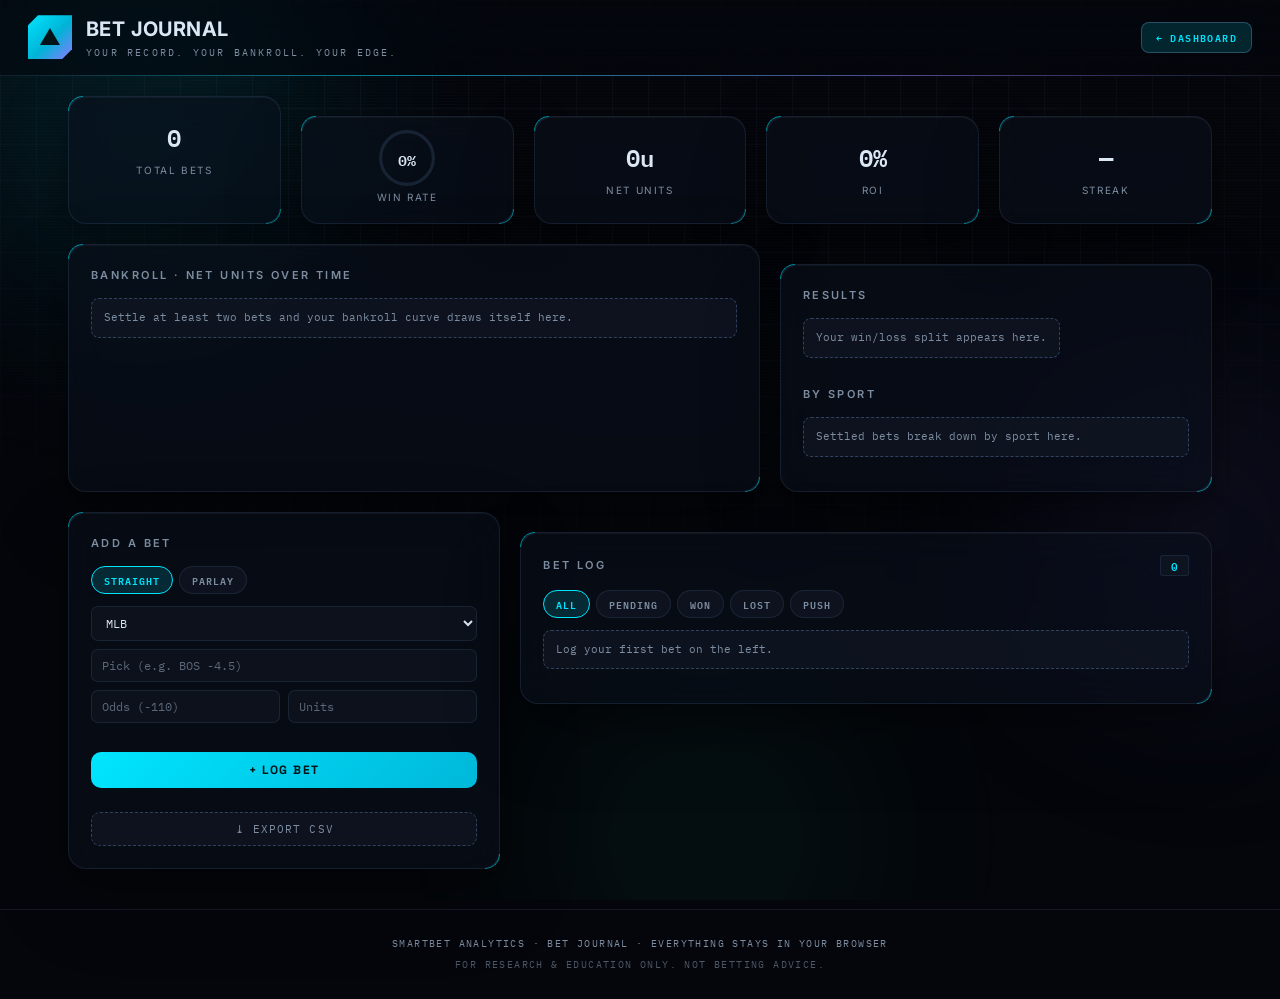
<file: tracker.html>
<!DOCTYPE html>
<html lang="en">
<head>
  <meta charset="UTF-8" />
  <meta name="viewport" content="width=device-width, initial-scale=1.0" />
  <title>Bet Journal · SmartBet Analytics</title>
  <link rel="icon" href="favicon.svg" type="image/svg+xml" />
  <link rel="preconnect" href="https://fonts.googleapis.com" />
  <link rel="preconnect" href="https://fonts.gstatic.com" crossorigin />
  <link href="https://fonts.googleapis.com/css2?family=Space+Grotesk:wght@400;500;600;700&family=IBM+Plex+Mono:wght@500;600&family=Inter:wght@400;500;600;700&display=swap" rel="stylesheet" />
  <link rel="stylesheet" href="css/style.css?v=40" />
</head>
<body>
  <!-- ===== Ambient background FX ===== -->
  <div class="bg-fx" aria-hidden="true">
    <div class="orb orb-1"></div>
    <div class="orb orb-2"></div>
    <div class="orb orb-3"></div>
    <div class="grid-overlay"></div>
  </div>

  <!-- ===== Header ===== -->
  <header class="app-header">
    <div class="brand">
      <span class="brand-mark">▲</span>
      <div>
        <h1>Bet Journal</h1>
        <p class="tagline">Your record. Your bankroll. Your edge.</p>
      </div>
    </div>
    <a href="index.html" class="nav-link">← Dashboard</a>
  </header>

  <main class="tracker-layout">
    <!-- ===== Hero stats ===== -->
    <section class="hero-grid" id="heroGrid">
      <div class="panel stat-big"><span class="sb-val" id="hBets">0</span><span class="sb-label">Total Bets</span></div>
      <div class="panel stat-big stat-ring-big">
        <svg class="ring-big" viewBox="0 0 80 80" aria-hidden="true">
          <circle class="ring-bg" cx="40" cy="40" r="34"></circle>
          <circle class="ring-fg" id="heroRing" cx="40" cy="40" r="34"></circle>
        </svg>
        <span class="sb-val" id="hWin">0%</span><span class="sb-label">Win Rate</span>
      </div>
      <div class="panel stat-big"><span class="sb-val" id="hNet">0u</span><span class="sb-label">Net Units</span></div>
      <div class="panel stat-big"><span class="sb-val" id="hRoi">0%</span><span class="sb-label">ROI</span></div>
      <div class="panel stat-big"><span class="sb-val" id="hStreak">—</span><span class="sb-label">Streak</span></div>
    </section>

    <!-- ===== Charts row ===== -->
    <section class="charts-grid">
      <div class="panel">
        <div class="panel-head"><h2>Bankroll · Net Units Over Time</h2></div>
        <div id="bankrollChart"></div>
      </div>
      <div class="panel">
        <div class="panel-head"><h2>Results</h2></div>
        <div id="donutChart" class="donut-wrap"></div>
        <div class="panel-head" style="margin-top:16px"><h2>By Sport</h2></div>
        <div id="sportBars"></div>
      </div>
    </section>

    <!-- ===== Add + log ===== -->
    <section class="log-grid">
      <div class="panel">
        <div class="panel-head"><h2>Add a Bet</h2></div>
        <div class="filters slip-mode" id="slipMode">
          <button type="button" class="chip on" data-mode="single">Straight</button>
          <button type="button" class="chip" data-mode="parlay">Parlay</button>
        </div>
        <form id="betForm" class="bet-form" autocomplete="off">
          <select id="betSport" class="bet-select">
            <option>NBA</option><option>NFL</option><option selected>MLB</option>
            <option>NHL</option><option>EPL</option><option>Other</option>
          </select>
          <div id="parlayLegs" class="parlay-legs" hidden></div>
          <input id="betPick" type="text" placeholder="Pick (e.g. BOS -4.5)" required maxlength="40" />
          <div class="bet-form-row">
            <input id="betOdds" type="number" placeholder="Odds (-110)" required step="1" />
            <input id="betUnits" type="number" placeholder="Units" required min="0.1" step="0.1" />
          </div>
          <div id="payoutNote" class="payout-note"></div>
          <button type="button" class="btn-ghost" id="addLegBtn" hidden>+ Add Leg</button>
          <button type="submit" class="btn-add" id="logBetBtn">+ Log Bet</button>
        </form>
        <button id="csvBtn" class="csv-btn" title="Download your bets as a spreadsheet">⤓ Export CSV</button>
      </div>

      <div class="panel">
        <div class="panel-head">
          <h2>Bet Log</h2>
          <span class="pill" id="logCount">0</span>
        </div>
        <div class="filters" id="statusFilters">
          <button class="chip on" data-status="all">All</button>
          <button class="chip" data-status="pending">Pending</button>
          <button class="chip" data-status="win">Won</button>
          <button class="chip" data-status="loss">Lost</button>
          <button class="chip" data-status="push">Push</button>
        </div>
        <div class="bets-list bets-list-full" id="betsList"></div>
      </div>
    </section>
  </main>

  <!-- Toast notifications -->
  <div class="toasts" id="toasts" aria-live="polite"></div>

  <footer class="app-footer">
    <p>SmartBet Analytics · Bet Journal · Everything stays in your browser</p>
    <p class="disclaimer">For research &amp; education only. Not betting advice.</p>
  </footer>

  <script src="js/tracker.js?v=37"></script>
  <script src="js/mybets.js?v=37"></script>
</body>
</html>
</file>
<file: css/style.css>
/* ============================================================
   SmartBet Analytics — v4 "HUD" design language
   Sci-fi telemetry aesthetic: deep-space palette, cyan accent,
   mono numerals, hairline borders, chamfered controls.
   ============================================================ */

:root {
  /* palette */
  --bg: #04060b;
  --bg-panel: rgba(12, 17, 27, 0.58);
  --bg-elevated: rgba(18, 25, 38, 0.62);
  --bg-solid: #0c111b;
  --border: rgba(120, 160, 220, 0.13);
  --border-bright: rgba(120, 170, 230, 0.32);
  --text: #dbe7f4;
  --text-dim: #7d8da1;
  --accent: #00e5ff;                       /* cyan core */
  --accent-soft: rgba(0, 229, 255, 0.14);
  --accent-glow: rgba(0, 229, 255, 0.30);
  --violet: #8b7bff;
  --green: #2ee6a8;
  --warn: #ffc857;
  --danger: #ff5d5d;

  /* type */
  --font-ui: "Space Grotesk", -apple-system, "Segoe UI", Roboto, sans-serif;
  --font-body: "Inter", -apple-system, "Segoe UI", Roboto, sans-serif;
  --font-mono: "IBM Plex Mono", "Cascadia Mono", Consolas, monospace;

  /* shape */
  --radius: 18px;
  --gap: 20px;
  --glass-blur: blur(20px) saturate(150%);
  --chamfer: polygon(10px 0, 100% 0, 100% calc(100% - 10px),
                     calc(100% - 10px) 100%, 0 100%, 0 10px);
}

* { box-sizing: border-box; margin: 0; padding: 0; }

/* The hidden attribute must always win, even over display rules below */
[hidden] { display: none !important; }

body {
  font-family: var(--font-body);
  background: var(--bg);
  color: var(--text);
  line-height: 1.55;
  min-height: 100vh;
  overflow-x: hidden;
  -webkit-font-smoothing: antialiased;
}

/* micro-label utility look, reused via selectors below */
/* ===== Ambient background FX ===== */
.bg-fx { position: fixed; inset: 0; z-index: -1; overflow: hidden; }
.orb {
  position: absolute;
  border-radius: 50%;
  filter: blur(100px);
  opacity: .38;
  animation: drift 30s ease-in-out infinite alternate;
}
.orb-1 {
  width: 560px; height: 560px; top: -180px; left: -140px;
  background: radial-gradient(circle, rgba(0,229,255,.42), transparent 70%);
}
.orb-2 {
  width: 480px; height: 480px; top: 32%; right: -160px;
  background: radial-gradient(circle, rgba(139,123,255,.34), transparent 70%);
  animation-delay: -10s;
}
.orb-3 {
  width: 440px; height: 440px; bottom: -160px; left: 38%;
  background: radial-gradient(circle, rgba(46,230,168,.25), transparent 70%);
  animation-delay: -20s;
}
@keyframes drift {
  0%   { transform: translate(0, 0) scale(1); }
  50%  { transform: translate(70px, -50px) scale(1.1); }
  100% { transform: translate(-60px, 60px) scale(.94); }
}
.grid-overlay {
  position: absolute; inset: 0;
  background-image:
    linear-gradient(rgba(120,160,220,.05) 1px, transparent 1px),
    linear-gradient(90deg, rgba(120,160,220,.05) 1px, transparent 1px),
    repeating-linear-gradient(0deg, rgba(255,255,255,.014) 0 1px, transparent 1px 3px);
  background-size: 36px 36px, 36px 36px, 100% 3px;
  mask-image: radial-gradient(ellipse 95% 75% at 50% 0%, black 35%, transparent 100%);
}

/* ===== Header ===== */
.app-header {
  display: flex;
  align-items: center;
  justify-content: space-between;
  padding: 14px 28px;
  border-bottom: 1px solid var(--border);
  background: rgba(4, 6, 11, 0.55);
  backdrop-filter: var(--glass-blur);
  -webkit-backdrop-filter: var(--glass-blur);
  position: sticky; top: 0; z-index: 50;
}
.app-header::after {           /* hairline energy strip under header */
  content: "";
  position: absolute; left: 0; right: 0; bottom: -1px; height: 1px;
  background: linear-gradient(90deg, transparent, var(--accent) 30%, var(--violet) 70%, transparent);
  opacity: .5;
}
.brand { display: flex; align-items: center; gap: 14px; }
.brand-mark {
  font-size: 22px;
  color: #021418;
  background: linear-gradient(135deg, var(--accent), #00b3d6 55%, var(--violet));
  width: 44px; height: 44px;
  display: grid; place-items: center;
  clip-path: var(--chamfer);
  box-shadow: 0 0 24px var(--accent-glow);
  animation: markPulse 5s ease-in-out infinite;
}
@keyframes markPulse {
  0%, 100% { box-shadow: 0 0 16px var(--accent-glow); }
  50%      { box-shadow: 0 0 34px var(--accent-glow); }
}
.app-header h1 {
  font-size: 20px; font-weight: 700; letter-spacing: .02em;
  background: linear-gradient(90deg, var(--text) 30%, var(--accent) 65%, var(--violet));
  background-size: 200% 100%;
  -webkit-background-clip: text; background-clip: text;
  -webkit-text-fill-color: transparent; color: transparent;
  animation: sheen 8s linear infinite;
  text-transform: uppercase;
}
@keyframes sheen {
  0% { background-position: 200% 0; }
  100% { background-position: -200% 0; }
}
.tagline {
  font-family: var(--font-mono);
  font-size: 10px; color: var(--text-dim);
  text-transform: uppercase; letter-spacing: .22em;
}
.header-note {
  font-family: var(--font-mono);
  font-size: 10px; font-weight: 600;
  text-transform: uppercase; letter-spacing: .14em;
  color: var(--accent);
  border: 1px solid var(--border-bright);
  padding: 6px 14px;
  background: var(--accent-soft);
  clip-path: var(--chamfer);
  display: inline-flex; align-items: center; gap: 8px;
}
.header-note::before {
  content: "";
  width: 6px; height: 6px; border-radius: 50%;
  background: var(--accent);
  box-shadow: 0 0 8px var(--accent);
  animation: livePulse 2s ease-in-out infinite;
}

/* ===== Sport nav ===== */
.sport-nav {
  display: flex;
  gap: 10px;
  padding: 14px 28px;
  overflow-x: auto;
  border-bottom: 1px solid var(--border);
  position: sticky;
  top: 73px;               /* floats just under the sticky header */
  z-index: 45;
  background: rgba(4, 6, 11, 0.55);
  backdrop-filter: var(--glass-blur);
  -webkit-backdrop-filter: var(--glass-blur);
}
.sport-btn {
  font-family: var(--font-ui);
  background: var(--bg-panel);
  color: var(--text-dim);
  border: 1px solid var(--border);
  padding: 8px 22px;
  clip-path: var(--chamfer);
  font-size: 13px;
  font-weight: 600;
  letter-spacing: .12em;
  text-transform: uppercase;
  cursor: pointer;
  white-space: nowrap;
  backdrop-filter: var(--glass-blur);
  transition: color .2s, background .2s, transform .15s;
}
.sport-btn:hover { color: var(--text); transform: translateY(-1px); }
.sport-btn.active {
  background: linear-gradient(135deg, var(--accent), #00b3d6);
  color: #021418;
  border-color: transparent;
  text-shadow: none;
  transform: translateY(-1px);
}

/* ===== Layout grid ===== */
.layout {
  display: grid;
  grid-template-columns: 320px 1fr 300px;
  gap: var(--gap);
  padding: var(--gap) 28px;
  align-items: start;
}
.panel {
  position: relative;
  background: var(--bg-panel);
  border: 1px solid var(--border);
  border-radius: var(--radius);
  padding: 22px;
  backdrop-filter: var(--glass-blur);
  -webkit-backdrop-filter: var(--glass-blur);
  box-shadow:
    0 1px 0 rgba(255,255,255,.04) inset,
    0 10px 30px rgba(0,0,0,.30),
    0 30px 80px rgba(0,0,0,.22);
  transition: box-shadow .3s ease, border-color .3s ease;
}
.panel:hover {
  border-color: var(--border-bright);
  box-shadow:
    0 1px 0 rgba(255,255,255,.05) inset,
    0 14px 40px rgba(0,0,0,.36),
    0 40px 100px rgba(0,0,0,.26);
}
/* corner brackets */
.panel::before, .panel::after {
  content: "";
  position: absolute;
  width: 14px; height: 14px;
  pointer-events: none;
  opacity: .55;
}
.panel::before {
  top: -1px; left: -1px;
  border-top: 1px solid var(--accent);
  border-left: 1px solid var(--accent);
  border-top-left-radius: var(--radius);
}
.panel::after {
  bottom: -1px; right: -1px;
  border-bottom: 1px solid var(--accent);
  border-right: 1px solid var(--accent);
  border-bottom-right-radius: var(--radius);
}
.panel + .panel { margin-top: var(--gap); }
.panel-head {
  display: flex; align-items: center; justify-content: space-between;
  margin-bottom: 14px;
}
.panel-head h2 {
  font-size: 11px; font-weight: 600;
  text-transform: uppercase; letter-spacing: .22em;
  color: var(--text-dim);
}
.pill {
  font-family: var(--font-mono);
  font-size: 11px; font-weight: 600;
  background: var(--bg-elevated);
  border: 1px solid var(--border);
  padding: 1px 10px; border-radius: 3px;
  color: var(--accent);
}

/* ===== Date bar ===== */
.date-bar {
  display: grid;
  grid-template-columns: auto 1fr auto;
  gap: 8px;
  margin-bottom: 12px;
}
.date-arrow {
  font-family: var(--font-mono);
  background: var(--bg-elevated);
  border: 1px solid var(--border);
  border-radius: 7px;
  color: var(--text-dim);
  font-size: 16px;
  width: 34px;
  cursor: pointer;
  transition: color .15s, border-color .15s, transform .12s;
}
.date-arrow:hover { color: var(--accent); border-color: var(--border-bright); transform: translateY(-1px); }
.date-input {
  width: 100%;
  background: var(--bg-solid);
  border: 1px solid var(--border);
  border-radius: 7px;
  color: var(--text);
  font-family: var(--font-mono);
  font-size: 12px;
  letter-spacing: .06em;
  padding: 7px 10px;
  outline: none;
  text-align: center;
  color-scheme: dark;
  transition: border-color .2s;
}
.date-input:focus { border-color: var(--accent); }

/* ===== Games list ===== */
.games-list {
  display: flex; flex-direction: column; gap: 10px;
  max-height: 66vh;
  overflow-y: auto;
  padding-right: 4px;
}
.game-card {
  position: relative;
  overflow: hidden;
  flex-shrink: 0; /* never let the scrolling flex column squash cards */
  background: var(--bg-elevated);
  /* two-tone wash: away color sweeps from the left, home from the right */
  background-image:
    linear-gradient(115deg, var(--away-t, transparent), transparent 48%),
    linear-gradient(295deg, var(--home-t, transparent), transparent 48%);
  border: 1px solid var(--border);
  border-radius: 8px;
  padding: 12px 14px;
  cursor: pointer;
  transition: border-color .2s, transform .18s, box-shadow .25s;
}
.game-card::before {           /* cursor spotlight (JS sets --mx/--my) */
  content: "";
  position: absolute; inset: 0;
  border-radius: inherit;
  background: radial-gradient(200px circle at var(--mx, 50%) var(--my, 50%),
              rgba(0, 229, 255, 0.10), transparent 65%);
  opacity: 0;
  transition: opacity .25s;
  pointer-events: none;
}
.game-card:hover::before { opacity: 1; }
.game-card::after {            /* shine sweep */
  content: "";
  position: absolute; top: 0; bottom: 0; left: -80%;
  width: 60%;
  background: linear-gradient(105deg, transparent, rgba(255,255,255,.05), transparent);
  transform: skewX(-20deg);
  transition: left .5s ease;
  pointer-events: none;
}
.game-card:hover {
  border-color: var(--border-bright);
  transform: translateY(-2px);
  box-shadow: inset 3px 0 0 var(--accent), 0 6px 18px rgba(0,0,0,.30);
}
.game-card:hover::after { left: 120%; }
.game-card.active {
  border-color: var(--accent);
  box-shadow: inset 3px 0 0 var(--accent),
              0 0 0 1px var(--accent) inset,
              0 0 22px rgba(0,229,255,.14);
}
/* live games float above the rest: soft red aura */
.game-card.live {
  border-color: rgba(255, 93, 93, .30);
  box-shadow: 0 0 16px rgba(255, 93, 93, .10);
}
.game-card .gc-time {
  font-family: var(--font-mono);
  font-size: 10px; letter-spacing: .08em;
  color: var(--text-dim); margin-bottom: 7px;
  text-transform: uppercase;
}
.game-card .gc-row { display: flex; justify-content: space-between; font-size: 14px; }
.game-card .gc-row + .gc-row { margin-top: 4px; }
.game-card .gc-team { font-weight: 600; }
.game-card .gc-score {
  font-family: var(--font-mono);
  color: var(--accent); font-variant-numeric: tabular-nums;
}
.game-card.live .gc-time {
  color: var(--danger); font-weight: 600;
  display: inline-flex; align-items: center; gap: 6px;
}
.game-card.live .gc-time::before {
  content: "";
  width: 6px; height: 6px; border-radius: 50%;
  background: var(--danger);
  box-shadow: 0 0 8px var(--danger);
  animation: livePulse 1.4s ease-in-out infinite;
}
@keyframes livePulse {
  0%, 100% { opacity: 1; transform: scale(1); }
  50%      { opacity: .35; transform: scale(.72); }
}

/* Staggered entrance */
.anim-in {
  animation: fadeUp .5s cubic-bezier(.2,.7,.3,1) both;
  animation-delay: calc(var(--i, 0) * 90ms);
}
@keyframes fadeUp {
  from { opacity: 0; transform: translateY(14px); }
  to   { opacity: 1; transform: translateY(0); }
}

/* ===== Detail panel ===== */
.detail-panel { min-height: 300px; }
.empty-state {
  display: grid; place-items: center;
  min-height: 260px;
  color: var(--text-dim);
  text-align: center;
  font-family: var(--font-mono);
  font-size: 12px; letter-spacing: .08em;
}
.anim-pop { animation: popIn .38s cubic-bezier(.2,.7,.3,1.15) both; }
@keyframes popIn {
  from { opacity: 0; transform: translateY(10px) scale(.985); }
  to   { opacity: 1; transform: translateY(0) scale(1); }
}
.matchup-head {
  display: grid;
  grid-template-columns: 1fr auto 1fr;
  align-items: center;
  gap: 12px;
  padding: 20px 16px 22px;
  border: 1px solid var(--border-bright);
  border-radius: 14px;
  margin-bottom: 20px;
  /* the hero of the panel: glass + team-color banner */
  background: rgba(10, 15, 24, 0.55);
  background-image: linear-gradient(100deg,
    var(--away-t, transparent) 0%,
    transparent 42%, transparent 58%,
    var(--home-t, transparent) 100%);
  backdrop-filter: var(--glass-blur);
  -webkit-backdrop-filter: var(--glass-blur);
  box-shadow:
    0 1px 0 rgba(255,255,255,.06) inset,
    0 12px 34px rgba(0,0,0,.38);
}
.team-block { text-align: center; }
.team-block .tb-abbr {
  font-size: 32px; font-weight: 700; letter-spacing: .04em;
  /* gradient built from the team's two colors (JS sets --t1/--t2) */
  background: linear-gradient(160deg, var(--t2, var(--text)), var(--t1, rgba(125,141,161,.75)));
  -webkit-background-clip: text; background-clip: text;
  -webkit-text-fill-color: transparent; color: transparent;
  filter: drop-shadow(0 0 14px var(--t1, transparent));
}
.team-block .tb-name { font-size: 13px; color: var(--tfont, var(--text-dim)); }
.team-block .tb-rec {
  font-family: var(--font-mono);
  font-size: 11px; color: var(--accent); margin-top: 4px;
}
.vs { text-align: center; }
.vs-at {
  font-family: var(--font-mono);
  font-size: 15px; color: var(--text-dim); display: block;
}
.fav-btn {
  background: none; border: none; cursor: pointer;
  font-size: 22px; color: var(--warn); margin-top: 6px;
  transition: transform .15s;
}
.fav-btn:hover { transform: scale(1.2); }
.fav-btn.on { filter: drop-shadow(0 0 8px rgba(255,200,87,.6)); }
.fav-btn.pop { animation: starPop .45s cubic-bezier(.2,.8,.3,1.4); }
@keyframes starPop {
  0% { transform: scale(1); }
  40% { transform: scale(1.6) rotate(-12deg); }
  100% { transform: scale(1); }
}

.detail-section { margin-top: 24px; }
.detail-section h3 {
  display: flex; align-items: center; gap: 10px;
  font-size: 11px; font-weight: 600;
  text-transform: uppercase; letter-spacing: .22em;
  color: var(--text-dim); margin-bottom: 12px;
}
.detail-section h3::before {
  content: "";
  width: 3px; height: 12px;
  border-radius: 2px;
  background: var(--accent);
  box-shadow: 0 0 8px var(--accent-glow);
}
.detail-section h3::after {
  content: "";
  flex: 1; height: 1px;
  background: linear-gradient(90deg, var(--border-bright), transparent);
}
.tag {
  font-family: var(--font-mono);
  font-size: 9px; letter-spacing: .12em;
  background: var(--accent-soft); border: 1px solid var(--border-bright);
  color: var(--accent); padding: 1px 8px; border-radius: 3px;
}

/* Odds grid */
.odds-grid { display: grid; grid-template-columns: repeat(3, 1fr); gap: 10px; }
.odds-cell {
  position: relative; overflow: hidden;
  background: var(--bg-elevated); border: 1px solid var(--border);
  border-radius: 8px; padding: 14px 12px; text-align: center;
  transition: border-color .2s, transform .18s;
}
.odds-cell::before {           /* cursor spotlight */
  content: "";
  position: absolute; inset: 0;
  border-radius: inherit;
  background: radial-gradient(200px circle at var(--mx, 50%) var(--my, 50%),
              rgba(0, 229, 255, 0.10), transparent 65%);
  opacity: 0;
  transition: opacity .25s;
  pointer-events: none;
}
.odds-cell:hover::before { opacity: 1; }
.odds-cell:hover { border-color: var(--border-bright); transform: translateY(-2px); }
.odds-cell .oc-label {
  font-size: 10px; color: var(--text-dim);
  text-transform: uppercase; letter-spacing: .18em;
}
.odds-cell .oc-val {
  font-family: var(--font-mono);
  font-size: 16px; font-weight: 600; font-variant-numeric: tabular-nums;
  margin-top: 6px;
  color: var(--accent);
  text-shadow: 0 0 14px rgba(0,229,255,.35);
}
.odds-cell .oc-sub { font-size: 12px; color: var(--text-dim); }

/* Team info grid */
.teaminfo-grid { display: grid; grid-template-columns: 1fr 1fr; gap: 10px; }
.ti-cell {
  background: var(--bg-elevated); border: 1px solid transparent;
  border-radius: 8px; padding: 10px 12px;
  transition: border-color .2s;
}
.ti-cell:hover { border-color: var(--border-bright); }
.ti-cell .ti-label {
  font-size: 10px; color: var(--text-dim);
  text-transform: uppercase; letter-spacing: .16em;
}
.ti-cell .ti-vals {
  display: flex; justify-content: space-between; margin-top: 5px;
  font-family: var(--font-mono); font-size: 12px;
}

/* Injuries */
.injury-list { list-style: none; display: flex; flex-direction: column; gap: 6px; }
.injury-list li {
  display: flex; align-items: center; gap: 10px;
  background: var(--bg-elevated); border: 1px solid transparent;
  border-radius: 8px; padding: 8px 12px; font-size: 13px;
  transition: border-color .2s;
}
.injury-list li:hover { border-color: var(--border-bright); }
.inj-status {
  font-family: var(--font-mono);
  font-size: 9px; font-weight: 600; letter-spacing: .1em;
  text-transform: uppercase;
  padding: 2px 8px; border-radius: 3px;
}
.inj-out { background: rgba(255,93,93,.13); color: var(--danger); }
.inj-qb { background: rgba(255,200,87,.13); color: var(--warn); }
.inj-player { font-weight: 600; }
.inj-team {
  font-family: var(--font-mono);
  color: var(--text-dim); margin-left: auto; font-size: 11px;
}

/* Trends */
.trends-grid { display: grid; grid-template-columns: 1fr 1fr; gap: 10px; }
.trend-cell {
  position: relative; overflow: hidden;
  background: var(--bg-elevated); border: 1px solid transparent;
  border-radius: 8px; padding: 10px 12px; font-size: 13px;
  transition: border-color .2s, transform .18s;
}
.trend-cell::before {          /* cursor spotlight */
  content: "";
  position: absolute; inset: 0;
  border-radius: inherit;
  background: radial-gradient(200px circle at var(--mx, 50%) var(--my, 50%),
              rgba(139, 123, 255, 0.12), transparent 65%);
  opacity: 0;
  transition: opacity .25s;
  pointer-events: none;
}
.trend-cell:hover::before { opacity: 1; }
.trend-cell:hover { border-color: var(--violet); transform: translateY(-2px); }
.trend-cell .tc-label {
  color: var(--text-dim); font-size: 10px;
  text-transform: uppercase; letter-spacing: .16em;
}
.trend-cell .tc-val { font-weight: 600; margin-top: 4px; font-size: 13px; }

/* AI box — animated gradient border */
.ai-box {
  position: relative;
  background: var(--bg-solid);
  border-radius: 8px;
  padding: 14px 16px;
  font-size: 14px;
  color: var(--text);
}
.ai-box::before {
  content: "";
  position: absolute; inset: -1px;
  z-index: -1;
  border-radius: 9px;
  background: linear-gradient(120deg, var(--accent), var(--violet), var(--green), var(--accent));
  background-size: 300% 300%;
  animation: borderFlow 7s linear infinite;
  opacity: .5;
}
@keyframes borderFlow {
  0% { background-position: 0% 50%; }
  100% { background-position: 300% 50%; }
}
.ai-word {
  opacity: 0;
  display: inline-block;
  animation: wordIn .45s ease both;
  animation-delay: calc(var(--w, 0) * 30ms);
}
@keyframes wordIn {
  from { opacity: 0; transform: translateY(5px); filter: blur(4px); }
  to   { opacity: 1; transform: none; filter: none; }
}

/* ===== Side column ===== */
.placeholder-note {
  font-family: var(--font-mono);
  font-size: 11px; line-height: 1.6; color: var(--text-dim);
  background: var(--bg-elevated); border: 1px dashed var(--border-bright);
  border-radius: 8px; padding: 10px 12px; margin-bottom: 12px;
}
.stat-row { display: grid; grid-template-columns: repeat(3,1fr); gap: 8px; }
.stat {
  text-align: center; background: var(--bg-elevated); border: 1px solid var(--border);
  border-radius: 8px; padding: 12px 4px;
  transition: border-color .2s, transform .18s;
}
.stat:hover { border-color: var(--accent); transform: translateY(-2px); }
.stat-val {
  display: block; font-size: 17px; font-weight: 600;
  font-family: var(--font-mono); color: var(--accent);
}
.stat-label {
  font-size: 9px; color: var(--text-dim);
  text-transform: uppercase; letter-spacing: .16em;
}
.favorites-list { display: flex; flex-direction: column; gap: 8px; }
.fav-item {
  display: flex; align-items: center; justify-content: space-between;
  background: var(--bg-elevated); border: 1px solid var(--border);
  border-radius: 8px; padding: 8px 12px; font-size: 13px;
  animation: fadeUp .35s ease both;
}
.fav-item button {
  background: none; border: none; color: var(--text-dim);
  cursor: pointer; font-size: 16px;
  transition: color .15s, transform .15s;
}
.fav-item button:hover { color: var(--danger); transform: scale(1.2); }

/* ===== AI assistant form ===== */
.ai-form {
  display: grid;
  grid-template-columns: 1fr auto;
  gap: 8px;
  margin-top: 10px;
}
.ai-form input {
  width: 100%;
  background: var(--bg-solid);
  border: 1px solid var(--border);
  border-radius: 7px;
  color: var(--text);
  font-family: var(--font-ui);
  font-size: 13px;
  padding: 9px 12px;
  outline: none;
  transition: border-color .2s;
}
.ai-form input:focus { border-color: var(--blue, var(--accent)); }
.ai-form input::placeholder { color: var(--text-dim); opacity: .7; }

/* ===== Bet tracker ===== */
.bet-form { display: flex; flex-direction: column; gap: 8px; margin-bottom: 12px; }
.bet-form input {
  width: 100%;
  background: var(--bg-solid);
  border: 1px solid var(--border);
  border-radius: 7px;
  color: var(--text);
  font-family: var(--font-mono);
  font-size: 12px;
  padding: 8px 10px;
  outline: none;
  transition: border-color .2s;
}
.bet-form input:focus { border-color: var(--accent); }
.bet-form input::placeholder { color: var(--text-dim); opacity: .7; }
.bet-form-row { display: grid; grid-template-columns: 1fr 1fr; gap: 8px; }
.btn-add {
  position: relative;
  overflow: hidden;
  font-family: var(--font-ui);
  background: linear-gradient(135deg, var(--accent), #00b3d6, var(--violet));
  background-size: 220% 220%;
  color: #021418;
  border: none;
  border-radius: 10px;
  padding: 10px 16px;
  font-size: 12px;
  font-weight: 700;
  letter-spacing: .12em;
  text-transform: uppercase;
  cursor: pointer;
  transition: filter .15s, transform .15s, box-shadow .2s, background-position .5s;
}
.btn-add:hover {
  filter: brightness(1.1);
  transform: translateY(-1px) scale(1.02);
  background-position: 100% 100%;
  box-shadow: 0 6px 20px var(--accent-glow);
}
.btn-add:active { transform: translateY(0) scale(.97); }

/* parlay slip */
.slip-mode { margin-bottom: 10px; }
.parlay-legs { display: flex; flex-direction: column; gap: 6px; }
.pl-leg {
  display: flex; justify-content: space-between; align-items: center;
  background: var(--bg-elevated);
  border: 1px solid var(--border);
  border-left: 3px solid var(--violet);
  border-radius: 8px;
  padding: 6px 10px;
  font-family: var(--font-mono);
  font-size: 12px;
  animation: fadeUp .25s ease both;
}
.pl-leg button {
  background: none; border: none; color: var(--text-dim);
  cursor: pointer; font-size: 12px; margin-left: 6px;
}
.pl-leg button:hover { color: var(--danger); }
.payout-note {
  font-family: var(--font-mono);
  font-size: 11px;
  color: var(--accent);
  min-height: 15px;
  margin: -2px 0 0;
}
.btn-ghost {
  font-family: var(--font-mono);
  font-size: 11px; letter-spacing: .1em; text-transform: uppercase;
  background: var(--bg-elevated);
  border: 1px dashed var(--border-bright);
  border-radius: 9px;
  color: var(--text-dim);
  padding: 8px;
  cursor: pointer;
  transition: color .15s, border-color .15s;
}
.btn-ghost:hover { color: var(--violet); border-color: var(--violet); }

/* log sections + parlay items */
.log-sec {
  font-family: var(--font-mono);
  font-size: 9px; font-weight: 600;
  letter-spacing: .2em; text-transform: uppercase;
  color: var(--text-dim);
  margin: 8px 0 2px;
}
.bet-item.parlay { border-left-color: var(--violet); }
.bet-item.parlay.win  { border-left-color: var(--green); }
.bet-item.parlay.loss { border-left-color: var(--danger); }
.bi-legs {
  display: flex; flex-direction: column; gap: 2px;
  margin-top: 5px;
  font-family: var(--font-mono);
  font-size: 11px;
}
.bi-legs em { color: var(--text-dim); font-style: normal; }
.bi-towin {
  font-family: var(--font-mono);
  font-size: 11px; color: var(--text-dim);
}

.bets-list {
  display: flex; flex-direction: column; gap: 8px;
  margin-top: 12px;
  max-height: 320px; overflow-y: auto;
}
.bet-item {
  background: var(--bg-elevated);
  border: 1px solid var(--border);
  border-left: 3px solid var(--border-bright);
  border-radius: 8px;
  padding: 8px 10px;
  animation: fadeUp .3s ease both;
}
.bet-item.win  { border-left-color: var(--green); }
.bet-item.loss { border-left-color: var(--danger); }
.bet-item.push { border-left-color: var(--warn); }
.bi-top { display: flex; justify-content: space-between; align-items: center; gap: 8px; }
.bi-pick { font-weight: 600; font-size: 13px; }
.bi-net {
  font-family: var(--font-mono); font-size: 12px; font-weight: 600;
}
.bet-item.win .bi-net { color: var(--green); }
.bet-item.loss .bi-net { color: var(--danger); }
.bi-bottom {
  display: flex; justify-content: space-between; align-items: center;
  margin-top: 5px; gap: 8px;
}
.bi-meta {
  font-family: var(--font-mono); font-size: 10px;
  color: var(--text-dim); letter-spacing: .06em; text-transform: uppercase;
}
.bi-actions { display: flex; gap: 4px; }
.bi-btn {
  font-family: var(--font-mono);
  background: var(--bg-solid);
  border: 1px solid var(--border);
  border-radius: 5px;
  color: var(--text-dim);
  font-size: 10px; font-weight: 700;
  width: 22px; height: 20px;
  cursor: pointer;
  transition: color .15s, border-color .15s;
}
.bi-btn.win.on  { color: var(--green);  border-color: var(--green); }
.bi-btn.loss.on { color: var(--danger); border-color: var(--danger); }
.bi-btn.push.on { color: var(--warn);   border-color: var(--warn); }
.bi-btn:hover { color: var(--text); border-color: var(--border-bright); }
.bi-del:hover { color: var(--danger); border-color: var(--danger); }

/* ===== Footer ===== */
.app-footer {
  text-align: center; padding: 26px; margin-top: 20px;
  border-top: 1px solid var(--border); color: var(--text-dim);
  font-family: var(--font-mono); font-size: 10px;
  text-transform: uppercase; letter-spacing: .14em;
}
.disclaimer { margin-top: 6px; opacity: .6; }

/* ===== Hierarchy tiers & the AI module ===== */
/* Key floating panels (bet tracker) get the strongest glass */
.panel-key {
  border-color: var(--border-bright);
  background: rgba(14, 20, 31, 0.66);
  box-shadow:
    0 1px 0 rgba(255,255,255,.06) inset,
    0 14px 40px rgba(0,0,0,.40),
    0 0 30px rgba(0, 229, 255, .05);
}

/* AI analysis module — purple = machine-generated, per the color system */
#aiSection {
  margin-top: 26px;
  padding: 16px;
  border: 1px solid rgba(139, 123, 255, .30);
  border-radius: 14px;
  background: rgba(20, 16, 38, 0.45);
  backdrop-filter: var(--glass-blur);
  -webkit-backdrop-filter: var(--glass-blur);
  box-shadow: 0 10px 30px rgba(0,0,0,.32), 0 0 26px rgba(139,123,255,.07);
}
#aiSection h3::before { background: var(--violet); box-shadow: 0 0 8px rgba(139,123,255,.5); }
#aiSection .tag { color: var(--violet); border-color: rgba(139,123,255,.4); background: rgba(139,123,255,.10); }
#aiSection .ai-box::before { opacity: .7; }
.ai-quick { display: flex; gap: 6px; flex-wrap: wrap; margin-top: 10px; }
.ai-quick .chip:hover, .ai-quick .chip.on {
  color: var(--violet); border-color: var(--violet);
  background: rgba(139,123,255,.10);
}
.ai-fresh {
  font-family: var(--font-mono);
  font-size: 9px; letter-spacing: .12em; text-transform: uppercase;
  color: var(--text-dim);
  margin-top: 8px;
  text-align: right;
}

/* Win/loss streak dots (last 5 games) */
.strk-dots { display: inline-flex; gap: 3px; margin-left: 8px; vertical-align: 1px; }
.strk-dot {
  width: 7px; height: 7px; border-radius: 50%;
  background: var(--text-dim);
}
.strk-dot.w { background: var(--green); box-shadow: 0 0 5px rgba(46,230,168,.5); }
.strk-dot.l { background: var(--danger); box-shadow: 0 0 5px rgba(255,93,93,.4); }

/* stat value pop on change */
.bump { animation: statBump .22s cubic-bezier(.2,.8,.3,1.3); }
@keyframes statBump { 50% { transform: scale(1.18); } }

/* ===== One-click bet slip ===== */
.oc-pair { display: flex; flex-direction: column; gap: 4px; margin-top: 6px; }
.oc-bet {
  position: relative;
  overflow: hidden;
  width: 100%;
  font-family: var(--font-mono);
  background: var(--bg-solid);
  border: 1px solid var(--border);
  border-radius: 8px;
  color: var(--accent);
  font-size: 12px;
  font-weight: 600;
  font-variant-numeric: tabular-nums;
  padding: 5px 8px;
  margin-top: 6px;
  cursor: pointer;
  transition: border-color .15s, box-shadow .2s, transform .12s;
}
.oc-pair .oc-bet { margin-top: 0; }
.oc-bet:hover {
  border-color: var(--accent);
  box-shadow: 0 0 12px var(--accent-glow);
  transform: translateY(-1px);
}
.oc-bet:active { transform: translateY(0) scale(.97); }

.bet-form.flash { border-radius: 12px; animation: slipFlash 1.1s ease; }
@keyframes slipFlash {
  0%, 55% { box-shadow: 0 0 0 2px var(--accent), 0 0 26px var(--accent-glow); }
  100%    { box-shadow: none; }
}

/* ===== Premium polish: ripple, skeletons, toasts, charts ===== */

/* Ripple — JS drops a .ripple span at the click point */
.sport-btn, .date-arrow, .bi-btn { position: relative; overflow: hidden; }
.ripple {
  position: absolute;
  border-radius: 50%;
  background: rgba(255, 255, 255, .35);
  transform: scale(0);
  animation: rippleGo .55s ease-out forwards;
  pointer-events: none;
}
@keyframes rippleGo {
  to { transform: scale(3); opacity: 0; }
}

/* Skeleton loading cards */
.skel-card {
  height: 92px;
  border-radius: 12px;
  border: 1px solid var(--border);
  background: linear-gradient(100deg,
    var(--bg-elevated) 40%, rgba(120,160,220,.10) 50%, var(--bg-elevated) 60%);
  background-size: 200% 100%;
  animation: shimmer 1.3s linear infinite;
  flex-shrink: 0;
}
@keyframes shimmer {
  0% { background-position: 120% 0; }
  100% { background-position: -80% 0; }
}

/* Toasts */
.toasts {
  position: fixed;
  bottom: 22px; right: 22px;
  display: flex; flex-direction: column; gap: 8px;
  z-index: 100;
}
.toast {
  background: var(--bg-panel);
  backdrop-filter: var(--glass-blur);
  -webkit-backdrop-filter: var(--glass-blur);
  border: 1px solid var(--border-bright);
  border-left: 3px solid var(--accent);
  border-radius: 12px;
  padding: 10px 16px;
  font-size: 13px;
  color: var(--text);
  box-shadow: 0 10px 30px rgba(0,0,0,.4);
  animation: toastIn .3s cubic-bezier(.2,.8,.3,1.1) both;
}
.toast.out { animation: toastOut .3s ease both; }
@keyframes toastIn  { from { opacity: 0; transform: translateY(12px) scale(.96); } }
@keyframes toastOut { to   { opacity: 0; transform: translateY(8px)  scale(.97); } }

/* Win-rate ring */
.stat-ring { position: relative; }
.ring {
  position: absolute;
  inset: 4px auto auto 50%;
  translate: -50% 0;
  width: 44px; height: 44px;
  transform: rotate(-90deg);
  opacity: .9;
}
.ring circle { fill: none; stroke-width: 3; }
.ring-bg { stroke: rgba(120,160,220,.15); }
.ring-fg {
  stroke: var(--accent);
  stroke-linecap: round;
  stroke-dasharray: 119.4;
  stroke-dashoffset: 119.4;
  transition: stroke-dashoffset .8s cubic-bezier(.2,.7,.3,1);
  filter: drop-shadow(0 0 4px var(--accent-glow));
}
.stat-ring { padding-top: 14px; padding-bottom: 12px; }
.stat-ring .stat-val { position: relative; z-index: 1; font-size: 13px; line-height: 26px; }

/* Form chart — margin bars per game, per team */
.form-chart {
  display: grid;
  grid-template-columns: 1fr 1fr;
  gap: 14px;
}
.fc-team {
  background: var(--bg-elevated);
  border: 1px solid var(--border);
  border-radius: 12px;
  padding: 12px 14px;
}
.fc-name {
  font-family: var(--font-mono);
  font-size: 10px; letter-spacing: .14em; text-transform: uppercase;
  margin-bottom: 8px;
}
.fc-bars {
  display: flex; align-items: flex-end; gap: 4px;
  height: 72px;
}
.fc-bar {
  flex: 1;
  min-width: 4px;
  border-radius: 3px;
  transform-origin: center;
  animation: barGrow .5s cubic-bezier(.2,.7,.3,1) both;
  animation-delay: calc(var(--b, 0) * 45ms);
}
@keyframes barGrow { from { transform: scaleY(0); } }
.fc-bar.win  { background: linear-gradient(180deg, var(--green), rgba(46,230,168,.35)); }
.fc-bar.loss { background: linear-gradient(180deg, var(--danger), rgba(255,93,93,.35)); }
.fc-axis {
  height: 1px; background: var(--border-bright); margin: 2px 0 6px;
}
.fc-sub {
  font-family: var(--font-mono);
  font-size: 10px; color: var(--text-dim);
}

/* Implied-probability split bar */
.prob-wrap { margin-top: 12px; }
.prob-labels {
  display: flex; justify-content: space-between; align-items: baseline;
  font-family: var(--font-mono); font-size: 11px; margin-bottom: 6px;
}
.prob-title {
  font-size: 9px; color: var(--text-dim);
  text-transform: uppercase; letter-spacing: .16em;
}
.prob-bar {
  display: flex;
  height: 10px;
  border-radius: 999px;
  overflow: hidden;
  border: 1px solid var(--border);
  background: var(--bg-elevated);
}
.prob-away, .prob-home {
  height: 100%;
  width: 0;
  transition: width .8s cubic-bezier(.2,.7,.3,1);
}

/* ===== Bet Journal page ===== */
.header-right { display: flex; align-items: center; gap: 10px; }
.nav-link {
  font-family: var(--font-mono);
  font-size: 10px; font-weight: 600;
  text-transform: uppercase; letter-spacing: .14em;
  color: var(--accent);
  text-decoration: none;
  border: 1px solid var(--border-bright);
  padding: 7px 14px;
  border-radius: 8px;
  background: var(--accent-soft);
  transition: box-shadow .2s, transform .15s;
}
.nav-link:hover { box-shadow: 0 0 14px var(--accent-glow); transform: translateY(-1px); }

.tracker-layout {
  display: flex; flex-direction: column; gap: var(--gap);
  padding: var(--gap) 28px;
  max-width: 1200px; margin: 0 auto;
}
.hero-grid {
  display: grid;
  grid-template-columns: repeat(5, 1fr);
  gap: var(--gap);
}
.stat-big {
  text-align: center;
  padding: 22px 10px 16px;
}
.sb-val {
  display: block;
  font-family: var(--font-mono);
  font-size: 24px; font-weight: 600;
  color: var(--text);
}
.sb-label {
  font-size: 10px; color: var(--text-dim);
  text-transform: uppercase; letter-spacing: .16em;
}
.stat-ring-big { position: relative; }
.ring-big {
  position: absolute;
  top: 10px; left: 50%; translate: -50% 0;
  width: 62px; height: 62px;
  transform: rotate(-90deg);
}
.ring-big circle { fill: none; stroke-width: 4; }
.ring-big .ring-fg { stroke-dasharray: 213.6; stroke-dashoffset: 213.6; }
.stat-ring-big .sb-val { position: relative; z-index: 1; font-size: 15px; line-height: 44px; }

.charts-grid {
  display: grid;
  grid-template-columns: 1.6fr 1fr;
  gap: var(--gap);
}
.log-grid {
  display: grid;
  grid-template-columns: 1fr 1.6fr;
  gap: var(--gap);
  align-items: start;
}

/* bankroll */
.bk-svg { width: 100%; height: auto; display: block; }
.bk-zero { stroke: rgba(120,160,220,.25); stroke-dasharray: 4 5; }
.bk-line {
  fill: none; stroke: var(--accent); stroke-width: 2.5;
  stroke-linecap: round; stroke-linejoin: round;
  filter: drop-shadow(0 0 6px var(--accent-glow));
}
.bk-dot { fill: var(--bg-solid); stroke-width: 2; }
.bk-dot.pos { stroke: var(--green); }
.bk-dot.neg { stroke: var(--danger); }
.bk-meta {
  display: flex; justify-content: space-between;
  font-family: var(--font-mono); font-size: 11px; color: var(--text-dim);
  margin-top: 6px;
}

/* donut */
.donut-wrap { display: flex; align-items: center; gap: 18px; }
.donut-svg { width: 130px; height: 130px; flex-shrink: 0; }
.donut-seg { fill: none; stroke-width: 11; }
.donut-num {
  fill: var(--text); font-family: var(--font-mono);
  font-size: 20px; font-weight: 600; text-anchor: middle;
}
.donut-sub {
  fill: var(--text-dim); font-family: var(--font-mono);
  font-size: 8px; letter-spacing: .16em; text-anchor: middle;
  text-transform: uppercase;
}
.donut-legend {
  display: flex; flex-direction: column; gap: 6px;
  font-family: var(--font-mono); font-size: 11px;
  text-transform: capitalize;
}
.donut-legend i {
  display: inline-block; width: 9px; height: 9px;
  border-radius: 3px; margin-right: 7px;
}

/* per-sport bars */
.sb-row {
  display: grid;
  grid-template-columns: 44px 1fr 44px;
  align-items: center; gap: 10px;
  margin-bottom: 8px;
}
.sb-name {
  font-family: var(--font-mono); font-size: 11px; color: var(--text-dim);
}
.sb-bar {
  display: flex; height: 12px;
  border-radius: 999px; overflow: hidden;
  background: var(--bg-solid);
  border: 1px solid var(--border);
}
.sb-win  { background: var(--green); height: 100%; transition: width .6s ease; }
.sb-loss { background: var(--danger); height: 100%; transition: width .6s ease; }
.sb-rec {
  font-family: var(--font-mono); font-size: 11px; text-align: right;
}

/* filters + full log */
.filters { display: flex; gap: 6px; flex-wrap: wrap; margin-bottom: 12px; }
.chip {
  font-family: var(--font-mono);
  font-size: 10px; font-weight: 600;
  letter-spacing: .1em; text-transform: uppercase;
  background: var(--bg-elevated);
  border: 1px solid var(--border);
  border-radius: 999px;
  color: var(--text-dim);
  padding: 4px 12px;
  cursor: pointer;
  transition: color .15s, border-color .15s;
}
.chip:hover { color: var(--text); border-color: var(--border-bright); }
.chip.on { color: var(--accent); border-color: var(--accent); background: var(--accent-soft); }
.bets-list-full { max-height: 520px; }

.bet-select {
  width: 100%;
  background: var(--bg-solid);
  border: 1px solid var(--border);
  border-radius: 7px;
  color: var(--text);
  font-family: var(--font-mono);
  font-size: 12px;
  padding: 8px 10px;
  outline: none;
}
.bet-select:focus { border-color: var(--accent); }
.csv-btn {
  width: 100%;
  margin-top: 12px;
  font-family: var(--font-mono);
  font-size: 11px; letter-spacing: .1em; text-transform: uppercase;
  background: var(--bg-elevated);
  border: 1px dashed var(--border-bright);
  border-radius: 9px;
  color: var(--text-dim);
  padding: 9px;
  cursor: pointer;
  transition: color .15s, border-color .15s;
}
.csv-btn:hover { color: var(--accent); border-color: var(--accent); }

@media (max-width: 900px) {
  .hero-grid { grid-template-columns: repeat(2, 1fr); }
  .charts-grid, .log-grid { grid-template-columns: 1fr; }
  .tracker-layout { padding: var(--gap) 14px; }
}

/* ===== Custom scrollbar ===== */
::-webkit-scrollbar { width: 9px; height: 9px; }
::-webkit-scrollbar-track { background: transparent; }
::-webkit-scrollbar-thumb {
  background: var(--border-bright);
  border-radius: 999px;
  border: 2px solid var(--bg);
}
::-webkit-scrollbar-thumb:hover { background: var(--text-dim); }

/* ===== Reduced motion ===== */
@media (prefers-reduced-motion: reduce) {
  *, *::before, *::after {
    animation-duration: .01ms !important;
    animation-iteration-count: 1 !important;
    transition-duration: .01ms !important;
  }
}

/* ===== Responsive ===== */
@media (max-width: 1080px) {
  .layout { grid-template-columns: 1fr; }
  .side-col { display: grid; grid-template-columns: 1fr 1fr; gap: var(--gap); }
  .side-col .panel + .panel { margin-top: 0; }
}
@media (max-width: 640px) {
  .app-header { flex-direction: column; gap: 10px; align-items: flex-start; }
  .layout { padding: var(--gap) 14px; }
  .side-col { grid-template-columns: 1fr; }
  .odds-grid { grid-template-columns: 1fr; }
  .teaminfo-grid, .trends-grid, .form-chart { grid-template-columns: 1fr; }
}
</file>
